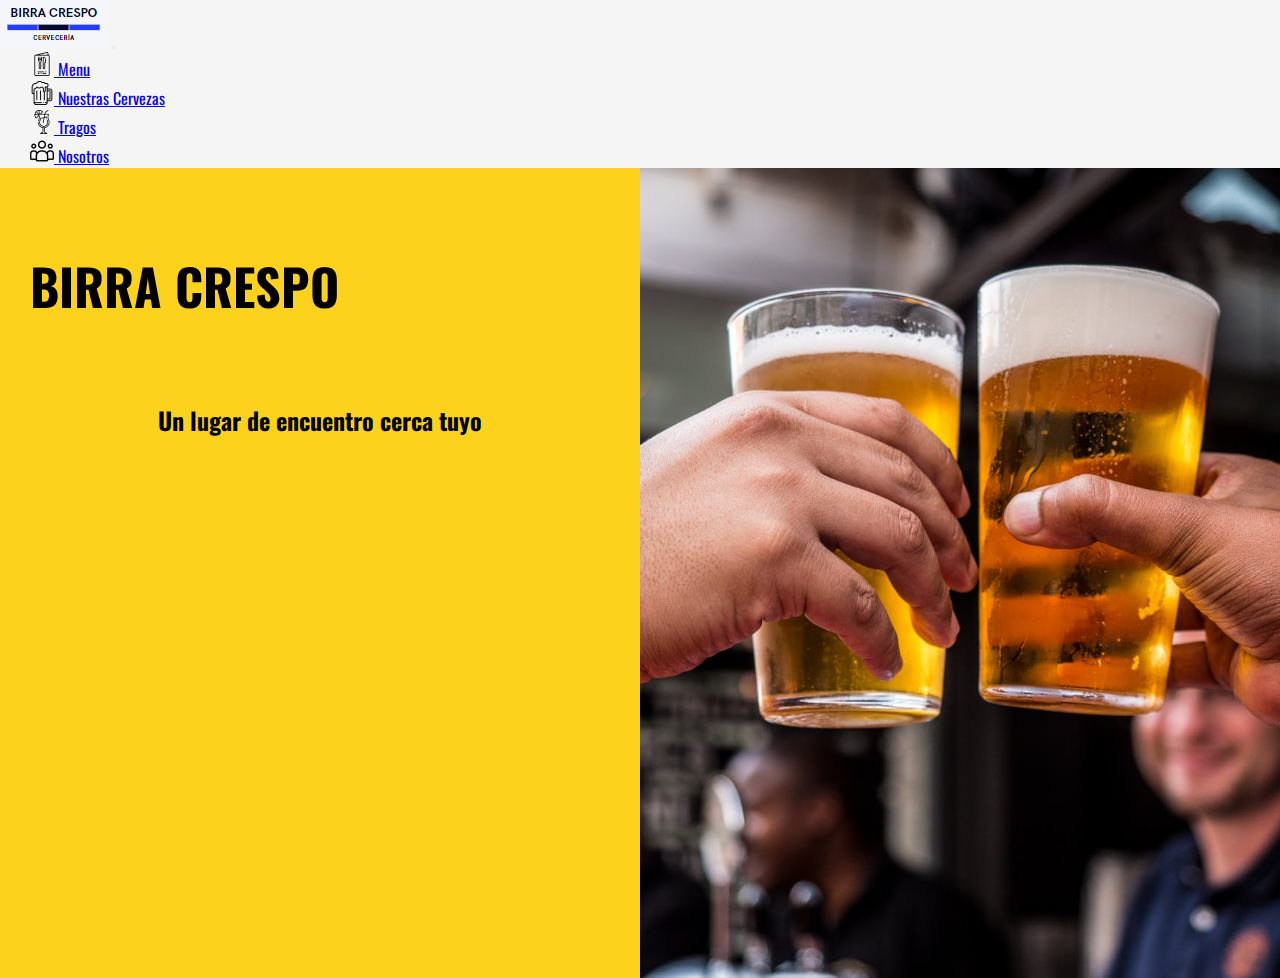
<file: index.html>
<!DOCTYPE html>
<html lang="en">
<head>
    <meta charset="UTF-8">
    <meta http-equiv="X-UA-Compatible" content="IE=edge">
    <!-- SEO -->
    <meta name="keywords" content="cerveza artesanal cerveceria picadas pinchos hamburguesas IPA HONEY FERNET SCOTISH GANCIA CYNAR CAMPARI">
    <meta name="description" content="Birra Crespo es una cerveceria artesanal donde podes pasar un buen momento con buena comida y buenos tragos con amigos">
    <meta name="viewport" content="width=device-width, initial-scale=1.0">
    <!-- GOOGLE FONTS -->
    <link rel="preconnect" href="https://fonts.googleapis.com">
    <link rel="preconnect" href="https://fonts.gstatic.com" crossorigin>
    <link href="https://fonts.googleapis.com/css2?family=Oswald:wght@300&display=swap" rel="stylesheet">
    <!-- BOOTSTRAP -->
    <link href="https://cdn.jsdelivr.net/npm/bootstrap@5.1.3/dist/css/bootstrap.min.css" rel="stylesheet" integrity="sha384-1BmE4kWBq78iYhFldvKuhfTAU6auU8tT94WrHftjDbrCEXSU1oBoqyl2QvZ6jIW3" crossorigin="anonymous">
    <!-- CSS -->
    <link rel="stylesheet" href="css/style.css">
    <title>Birra Crespo</title>
</head>
<body>
    <header>
        <nav class="navbar navbar-expand-lg navbar-light bg-light">
            <div class="container-fluid ">
                <a class="navbar-brand" href="index.html"><img src="img/logo.PNG" alt="Logo Birra Crespo"></a>
                    <button class="navbar-toggler" type="button" data-bs-toggle="collapse" data-bs-target="#navbarNav" aria-controls="navbarNav" aria-expanded="false" aria-label="Toggle navigation">
                        <span class="navbar-toggler-icon"></span>
                    </button>
                <div class="collapse navbar-collapse justify-content-end" id="navbarNav">
                    <ul class="navbar-nav">
                        <li class="nav-item">
                            <a class="nav-link active" aria-current="page" href="menu.html"><img src="ico/menu.png" alt="icono menu"> Menu</a>
                        </li>
                        <li class="nav-item">
                            <a class="nav-link" href="nuestras_cervezas.html"><img src="ico/beer.png" alt="icono cerveza"> Nuestras Cervezas</a>
                        </li>
                        <li class="nav-item">
                            <a class="nav-link" href="tragos.html"><img src="ico/cocktail.png" alt="icono tragos"> Tragos</a>
                        </li>
                        <li class="nav-item">
                            <a class="nav-link" href="nosotros.html"><img src="ico/cliente.png" alt="icono nosotros"> Nosotros</a>
                        </li>
                    </ul>
                </div>
            </div>
        </nav>
    </header>
    <main class="main-container">
        <div class="margen-izquierdo">
            <h1 class="birra-crespo-h1">BIRRA CRESPO</h1>
                <h2 class="subtitulo">Un lugar de encuentro cerca tuyo</h2>
        </div>
        <div class="margen-derecho">
        </div>
    </main>
    <!-- script bootstrap -->
    <script src="https://cdn.jsdelivr.net/npm/@popperjs/core@2.10.2/dist/umd/popper.min.js" integrity="sha384-7+zCNj/IqJ95wo16oMtfsKbZ9ccEh31eOz1HGyDuCQ6wgnyJNSYdrPa03rtR1zdB" crossorigin="anonymous"></script>
    <script src="https://cdn.jsdelivr.net/npm/bootstrap@5.1.3/dist/js/bootstrap.min.js" integrity="sha384-QJHtvGhmr9XOIpI6YVutG+2QOK9T+ZnN4kzFN1RtK3zEFEIsxhlmWl5/YESvpZ13" crossorigin="anonymous"></script>
</body>
</html>
</file>
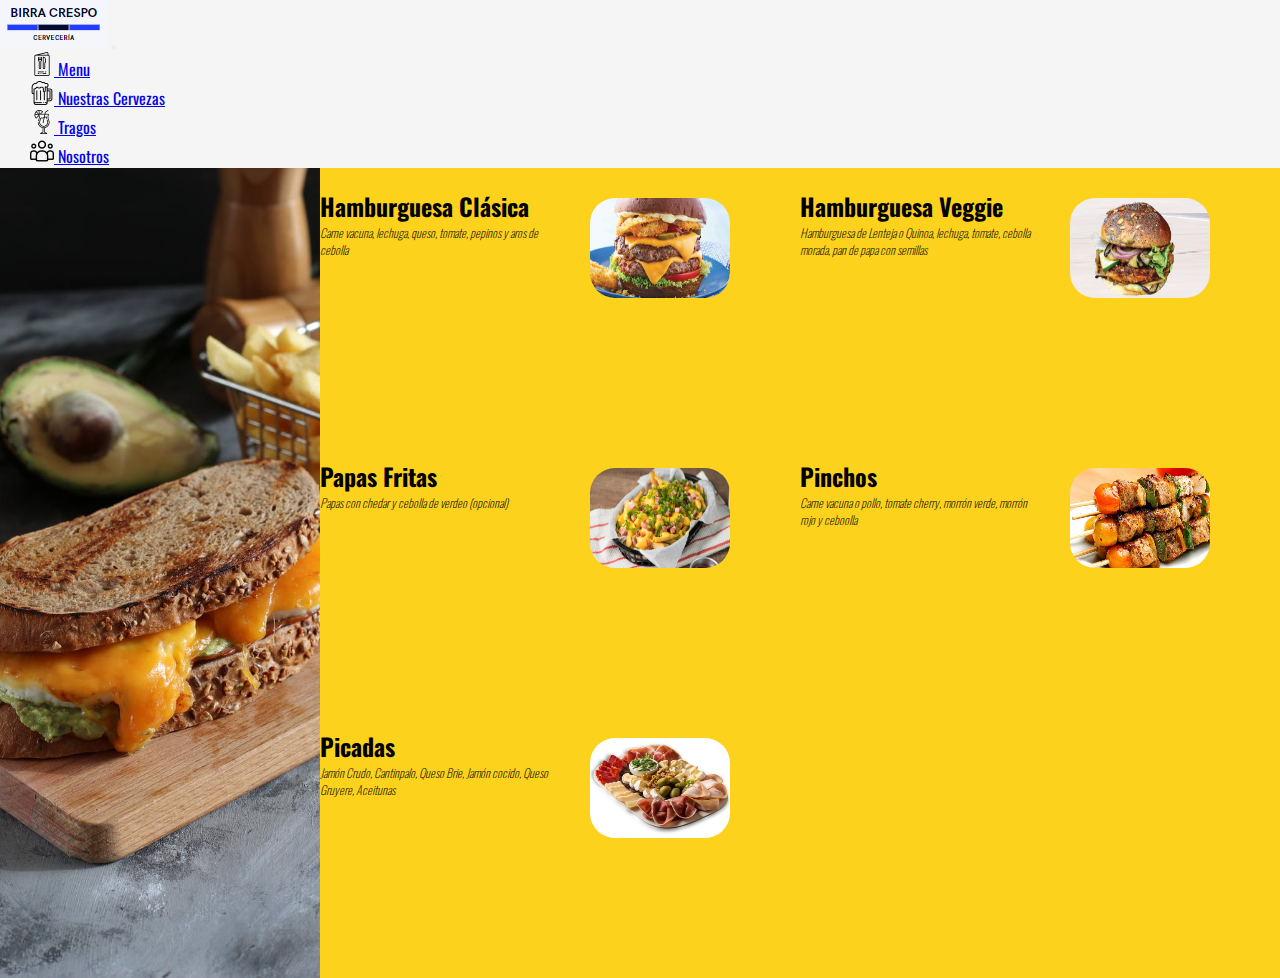
<file: menu.html>
<!DOCTYPE html>
<html lang="en">
<head>
    <meta charset="UTF-8">
    <meta http-equiv="X-UA-Compatible" content="IE=edge">
    <!-- SEO -->
    <meta name="keywords" content="cerveza artesanal cerveceria picadas pinchos hamburguesas IPA HONEY FERNET SCOTISH GANCIA CYNAR CAMPARI">
    <meta name="description" content="Birra Crespo es una cerveceria artesanal donde podes pasar un buen momento con buena comida y buenos tragos con amigos">
    <meta name="viewport" content="width=device-width, initial-scale=1.0">
   <!-- GOOGLE FONTS -->
    <link rel="preconnect" href="https://fonts.googleapis.com">
    <link rel="preconnect" href="https://fonts.gstatic.com" crossorigin>
    <link href="https://fonts.googleapis.com/css2?family=Oswald:wght@300&display=swap" rel="stylesheet">
    <!-- BOOTSTRAP -->
    <link href="https://cdn.jsdelivr.net/npm/bootstrap@5.1.3/dist/css/bootstrap.min.css" rel="stylesheet" integrity="sha384-1BmE4kWBq78iYhFldvKuhfTAU6auU8tT94WrHftjDbrCEXSU1oBoqyl2QvZ6jIW3" crossorigin="anonymous">
    <!-- CSS -->
    <link rel="stylesheet" href="css/style.css">
    <link rel="stylesheet" href="css/style.css">
    <title>Birra Crespo</title>
</head>
<body>
    <header>
        <nav class="navbar navbar-expand-lg navbar-light bg-light">
            <div class="container-fluid ">
                <a class="navbar-brand" href="index.html"><img src="img/logo.PNG" alt="Logo Birra Crespo"></a>
                    <button class="navbar-toggler" type="button" data-bs-toggle="collapse" data-bs-target="#navbarNav" aria-controls="navbarNav" aria-expanded="false" aria-label="Toggle navigation">
                        <span class="navbar-toggler-icon"></span>
                    </button>
                <div class="collapse navbar-collapse justify-content-end" id="navbarNav">
                    <ul class="navbar-nav">
                        <li class="nav-item">
                            <a class="nav-link active" aria-current="page" href="menu.html"><img src="ico/menu.png" alt="icono menu"> Menu</a>
                        </li>
                        <li class="nav-item">
                            <a class="nav-link" href="nuestras_cervezas.html"><img src="ico/beer.png" alt="icono cerveza"> Nuestras Cervezas</a>
                        </li>
                        <li class="nav-item">
                            <a class="nav-link" href="tragos.html"><img src="ico/cocktail.png" alt="icono tragos"> Tragos</a>
                        </li>
                        <li class="nav-item">
                            <a class="nav-link" href="nosotros.html"><img src="ico/cliente.png" alt="icono nosotros"> Nosotros</a>
                        </li>
                    </ul>
                </div>
            </div>
        </nav>
    </header>
    <div class="menu-container">
        <div class="menu-izquierda"></div>
        <div class="menu-derecha menu-grid">
            <!-- MENU UNO -->
            <div class="menu_uno">
                <h2 class="titulo-menu">Hamburguesa Clásica</h2>
                <h3 class="descripcion-menu">Carne vacuna, lechuga, queso, tomate, pepinos y aros de cebolla</h3>
            </div>
            <div class="img-menu-listado">
                <img class="img-menu" src="./img/hamburguesa_clasica.png" alt="Menú Uno">
            </div>
            <!-- MENU DOS -->
            <div class="menu_dos">
                <h2 class="titulo-menu">Hamburguesa Veggie</h2>
                <h3 class="descripcion-menu">Hamburguesa de Lenteja o Quinoa, lechuga, tomate, cebolla morada, pan de papa con semillas</h3>
            </div>
            <div class="img-menu-listado">
                <img class="img-menu" src="./img/hamburguesa-vegetariana.png" alt="Menú Dos">
            </div>
            <!-- MENU TRES -->
            <div class="menu_tres">
                <h2 class="titulo-menu">Papas Fritas</h2>
                <h3 class="descripcion-menu">Papas con chedar y cebolla de verdeo (opcional)</h3>
            </div>
            <div class="img-menu-listado">
                <img class="img-menu" src="./img/papa_chedar_verdeo.png" alt="Menú Tres">
            </div>
            <!-- MENU CUATRO -->
            <div class="menu_cuatro">
                <h2 class="titulo-menu">Pinchos</h2>
                <h3 class="descripcion-menu">Carne vacuna o pollo, tomate cherry, morrón verde, morrón rojo y ceboolla</h3>
            </div>
            <div class="img-menu-listado">
                <img class="img-menu" src="./img/pinchos.jpg" alt="Menú Cuatro">
            </div>
            <!-- MENU CINCO -->
            <div class="menu_cinco">
                <h2 class="titulo-menu">Picadas</h2>
                <h3 class="descripcion-menu">Jamón Crudo, Cantinpalo, Queso Brie, Jamón cocido, Queso Gruyere, Aceitunas</h3>
            </div>
            <div class="img-menu-listado">
                <img class="img-menu" src="./img/picada.jpg" alt="Menú Cinco">
            </div>
        </div>

    <!-- script bootstrap -->
    <script src="https://cdn.jsdelivr.net/npm/@popperjs/core@2.10.2/dist/umd/popper.min.js" integrity="sha384-7+zCNj/IqJ95wo16oMtfsKbZ9ccEh31eOz1HGyDuCQ6wgnyJNSYdrPa03rtR1zdB" crossorigin="anonymous"></script>
    <script src="https://cdn.jsdelivr.net/npm/bootstrap@5.1.3/dist/js/bootstrap.min.js" integrity="sha384-QJHtvGhmr9XOIpI6YVutG+2QOK9T+ZnN4kzFN1RtK3zEFEIsxhlmWl5/YESvpZ13" crossorigin="anonymous"></script>
</body>
</html>
</file>
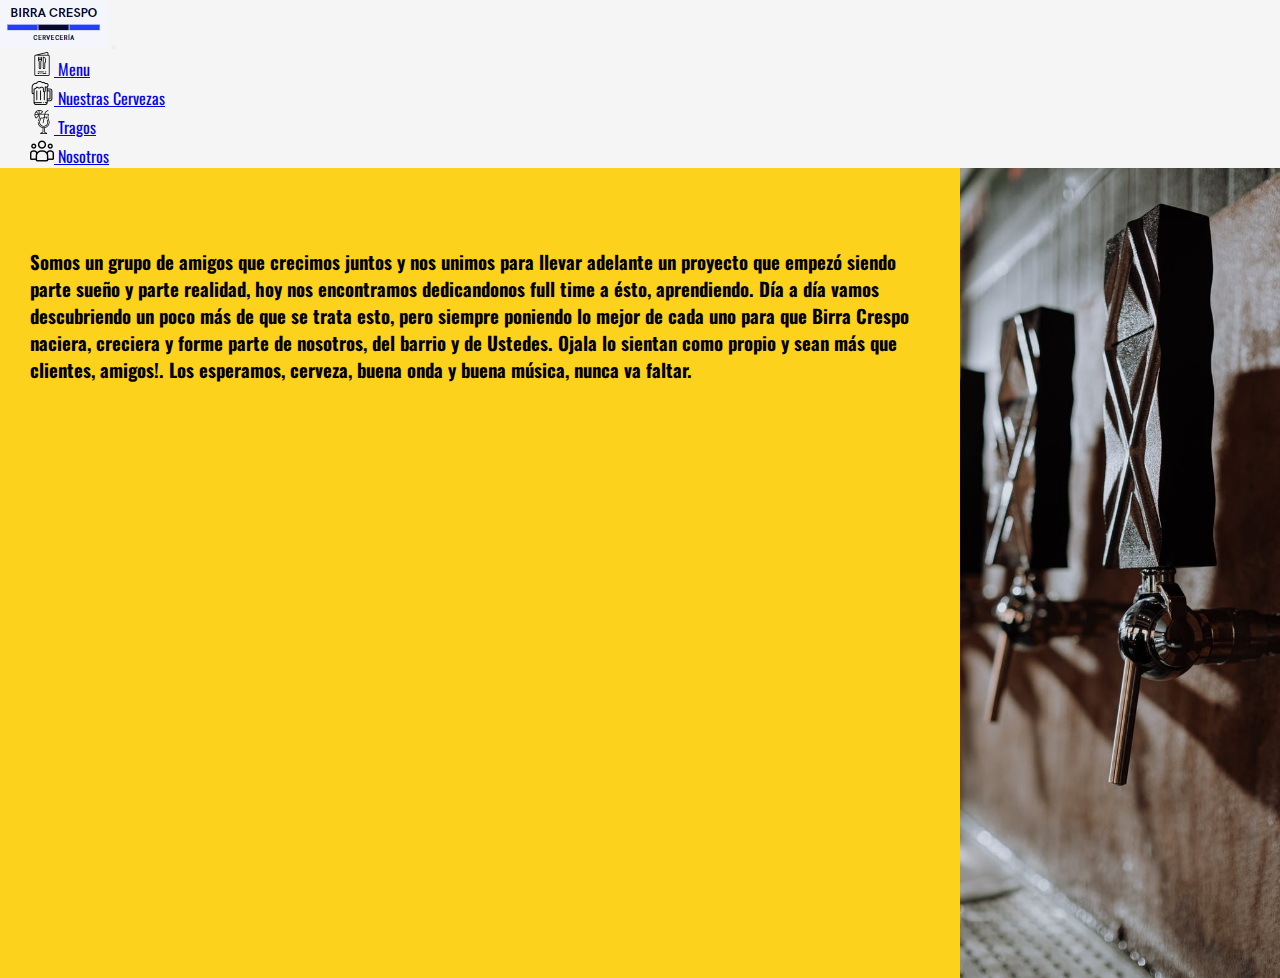
<file: nosotros.html>
<!DOCTYPE html>
<html lang="en">
<head>
    <meta charset="UTF-8">
    <meta http-equiv="X-UA-Compatible" content="IE=edge">
    <!-- SEO -->
    <meta name="keywords" content="cerveza artesanal cerveceria picadas pinchos hamburguesas IPA HONEY FERNET SCOTISH GANCIA CYNAR CAMPARI">
    <meta name="description" content="Birra Crespo es una cerveceria artesanal donde podes pasar un buen momento con buena comida y buenos tragos con amigos">
    <meta name="viewport" content="width=device-width, initial-scale=1.0">
   <!-- GOOGLE FONTS -->
    <link rel="preconnect" href="https://fonts.googleapis.com">
    <link rel="preconnect" href="https://fonts.gstatic.com" crossorigin>
    <link href="https://fonts.googleapis.com/css2?family=Oswald:wght@300&display=swap" rel="stylesheet">
    <!-- BOOTSTRAP -->
    <link href="https://cdn.jsdelivr.net/npm/bootstrap@5.1.3/dist/css/bootstrap.min.css" rel="stylesheet" integrity="sha384-1BmE4kWBq78iYhFldvKuhfTAU6auU8tT94WrHftjDbrCEXSU1oBoqyl2QvZ6jIW3" crossorigin="anonymous">
    <!-- CSS -->
    <link rel="stylesheet" href="css/style.css">
    <link rel="stylesheet" href="css/style.css">
    <title>Birra Crespo</title>
</head>
<body>
    <header>
        <nav class="navbar navbar-expand-lg navbar-light bg-light">
            <div class="container-fluid ">
                <a class="navbar-brand" href="index.html"><img src="img/logo.PNG" alt="Logo Birra Crespo"></a>
                    <button class="navbar-toggler" type="button" data-bs-toggle="collapse" data-bs-target="#navbarNav" aria-controls="navbarNav" aria-expanded="false" aria-label="Toggle navigation">
                        <span class="navbar-toggler-icon"></span>
                    </button>
                <div class="collapse navbar-collapse justify-content-end" id="navbarNav">
                    <ul class="navbar-nav">
                        <li class="nav-item">
                            <a class="nav-link active" aria-current="page" href="menu.html"><img src="ico/menu.png" alt="icono menu"> Menu</a>
                        </li>
                        <li class="nav-item">
                            <a class="nav-link" href="nuestras_cervezas.html"><img src="ico/beer.png" alt="icono cerveza"> Nuestras Cervezas</a>
                        </li>
                        <li class="nav-item">
                            <a class="nav-link" href="tragos.html"><img src="ico/cocktail.png" alt="icono tragos"> Tragos</a>
                        </li>
                        <li class="nav-item">
                            <a class="nav-link" href="nosotros.html"><img src="ico/cliente.png" alt="icono nosotros"> Nosotros</a>
                        </li>
                    </ul>
                </div>
            </div>
        </nav>
    </header>
    <main class="nosotros-container">
        <div class="nosotros-izquierda">
            <section>
                <h3 class="nosotros-texto">Somos un grupo de amigos que crecimos juntos y nos unimos para llevar adelante un proyecto que empezó siendo parte sueño y parte realidad, hoy nos encontramos dedicandonos full time a ésto, 
                    aprendiendo. Día a día vamos descubriendo un poco más de que se trata esto, pero siempre poniendo lo mejor de cada uno
                    para que <span class="resaltar">Birra Crespo</span> naciera, creciera y forme parte de nosotros, del barrio y de Ustedes. Ojala lo sientan como propio y sean más que clientes, amigos!.
                    Los esperamos, cerveza, buena onda y buena música, nunca va faltar.
                </h3>
            </section>
        </div>
        <div class="nosotros-derecha"></div>
    </main>
    <!-- script bootstrap -->
    <script src="https://cdn.jsdelivr.net/npm/@popperjs/core@2.10.2/dist/umd/popper.min.js" integrity="sha384-7+zCNj/IqJ95wo16oMtfsKbZ9ccEh31eOz1HGyDuCQ6wgnyJNSYdrPa03rtR1zdB" crossorigin="anonymous"></script>
    <script src="https://cdn.jsdelivr.net/npm/bootstrap@5.1.3/dist/js/bootstrap.min.js" integrity="sha384-QJHtvGhmr9XOIpI6YVutG+2QOK9T+ZnN4kzFN1RtK3zEFEIsxhlmWl5/YESvpZ13" crossorigin="anonymous"></script>
</body>
</html>
</file>
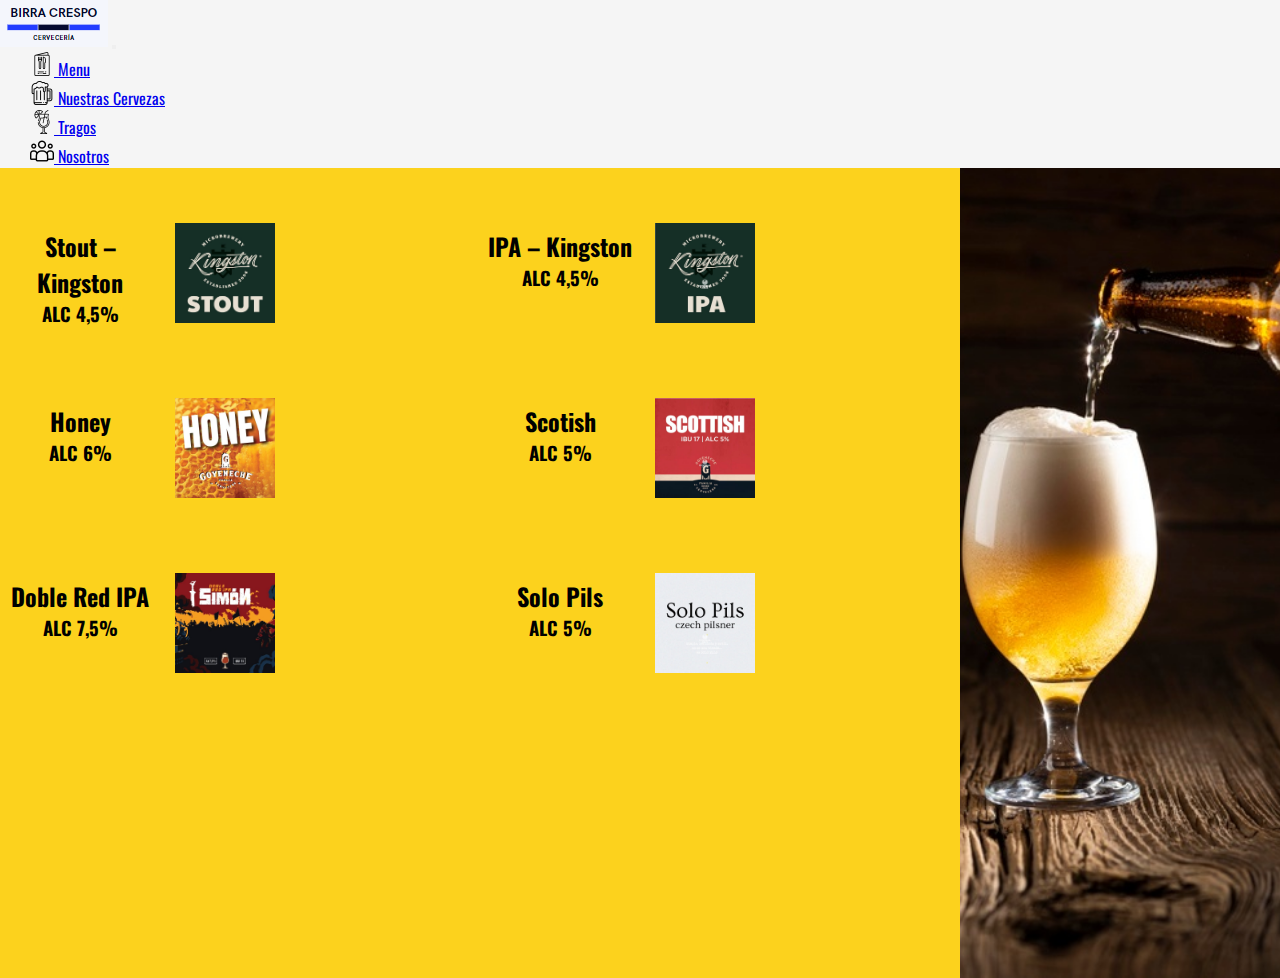
<file: nuestras_cervezas.html>
<!DOCTYPE html>
<html lang="en">
<head>
    <meta charset="UTF-8">
    <meta http-equiv="X-UA-Compatible" content="IE=edge">
    <!-- SEO -->
    <meta name="keywords" content="cerveza artesanal cerveceria picadas pinchos hamburguesas IPA HONEY FERNET SCOTISH GANCIA CYNAR CAMPARI">
    <meta name="description" content="Birra Crespo es una cerveceria artesanal donde podes pasar un buen momento con buena comida y buenos tragos con amigos">
    <meta name="viewport" content="width=device-width, initial-scale=1.0">
   <!-- GOOGLE FONTS -->
    <link rel="preconnect" href="https://fonts.googleapis.com">
    <link rel="preconnect" href="https://fonts.gstatic.com" crossorigin>
    <link href="https://fonts.googleapis.com/css2?family=Oswald:wght@300&display=swap" rel="stylesheet">
    <!-- BOOTSTRAP -->
    <link href="https://cdn.jsdelivr.net/npm/bootstrap@5.1.3/dist/css/bootstrap.min.css" rel="stylesheet" integrity="sha384-1BmE4kWBq78iYhFldvKuhfTAU6auU8tT94WrHftjDbrCEXSU1oBoqyl2QvZ6jIW3" crossorigin="anonymous">
    <!-- CSS -->
    <link rel="stylesheet" href="css/style.css">
    <title>Birra Crespo</title>
</head>
<body>
    <header>
        <nav class="navbar navbar-expand-lg navbar-light bg-light">
            <div class="container-fluid ">
                <a class="navbar-brand" href="index.html"><img src="img/logo.PNG" alt="Logo Birra Crespo"></a>
                    <button class="navbar-toggler" type="button" data-bs-toggle="collapse" data-bs-target="#navbarNav" aria-controls="navbarNav" aria-expanded="false" aria-label="Toggle navigation">
                        <span class="navbar-toggler-icon"></span>
                    </button>
                <div class="collapse navbar-collapse justify-content-end" id="navbarNav">
                    <ul class="navbar-nav">
                        <li class="nav-item">
                            <a class="nav-link active" aria-current="page" href="menu.html"><img src="ico/menu.png" alt="icono menu"> Menu</a>
                        </li>
                        <li class="nav-item">
                            <a class="nav-link" href="nuestras_cervezas.html"><img src="ico/beer.png" alt="icono cerveza"> Nuestras Cervezas</a>
                        </li>
                        <li class="nav-item">
                            <a class="nav-link" href="tragos.html"><img src="ico/cocktail.png" alt="icono tragos"> Tragos</a>
                        </li>
                        <li class="nav-item">
                            <a class="nav-link" href="nosotros.html"><img src="ico/cliente.png" alt="icono nosotros"> Nosotros</a>
                        </li>
                    </ul>
                </div>
            </div>
        </nav>
    </header>
    <section class="nuestras-container">
        <div class="nuestras-izquierda">
            <div class="nuestras-grid">
                <div class="alineacion">
                    <h2>Stout – Kingston</h2>
                    <h3 class="porcentaje">ALC 4,5%</h3>
                </div>
                <div>
                    <img class="tipo-cervezas" src="img/stout-kingston.jpg" alt="stout-kingston">
                </div>
                <div>
                    <h2>IPA – Kingston</h2>
                    <h3 class="porcentaje">ALC 4,5%</h3>
                </div>
                <div>
                    <img class="tipo-cervezas" src="img/IPA-KINGSTON.jpg" alt="IPA-KINGSTON">
                </div>
                <div>
                    <h2>Honey</h2>
                    <h3 class="porcentaje">ALC 6%</h3>
                </div>
                <div>
                    <img class="tipo-cervezas" src="img/honey-goyeneche.jpg" alt="Honey">
                </div>
                <div>
                    <h2>Scotish</h2>
                    <h3 class="porcentaje">ALC 5%</h3>
                </div>
                <div>
                    <img class="tipo-cervezas" src="img/scottish-goyeneche.jpg" alt="Scottish">
                </div>
                <div>
                    <h2>Doble Red IPA</h2>
                    <h3 class="porcentaje">ALC 7,5%</h3>
                </div>
                <div>
                    <img class="tipo-cervezas" src="img/doble-red-ipa-buko.jpg" alt="Doble Red">
                </div>
                <div>
                    <h2>Solo Pils</h2>
                    <h3 class="porcentaje">ALC 5%</h3>
                </div>
                <div>
                    <img class="tipo-cervezas" src="img/solo-pils-mur.jpg" alt="Pils">
                </div>
            </div>
        </div>
        <div class="nuestras-derecha">

        </div>
    </section>
    <script src="https://cdn.jsdelivr.net/npm/bootstrap@5.1.3/dist/js/bootstrap.bundle.min.js" integrity="sha384-ka7Sk0Gln4gmtz2MlQnikT1wXgYsOg+OMhuP+IlRH9sENBO0LRn5q+8nbTov4+1p" crossorigin="anonymous"></script>
</body>
</html>
</file>
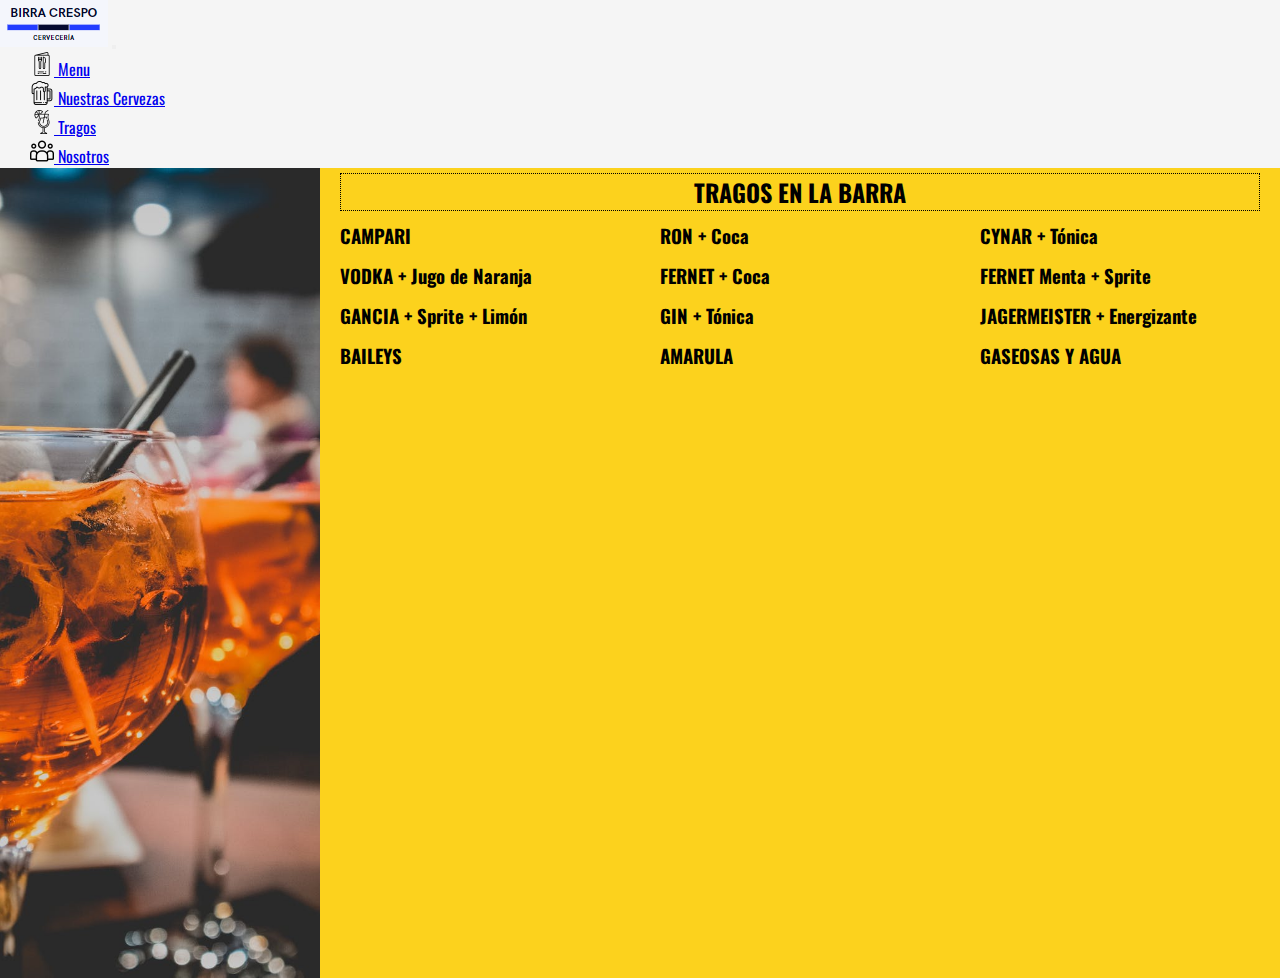
<file: tragos.html>
<!DOCTYPE html>
<html lang="en">
<head>
    <meta charset="UTF-8">
    <meta http-equiv="X-UA-Compatible" content="IE=edge">
    <!-- SEO -->
    <meta name="keywords" content="cerveza artesanal cerveceria picadas pinchos hamburguesas IPA HONEY FERNET SCOTISH GANCIA CYNAR CAMPARI">
    <meta name="description" content="Birra Crespo es una cerveceria artesanal donde podes pasar un buen momento con buena comida y buenos tragos con amigos">
    <meta name="viewport" content="width=device-width, initial-scale=1.0">
   <!-- GOOGLE FONTS --> 
    <link rel="preconnect" href="https://fonts.googleapis.com">
    <link rel="preconnect" href="https://fonts.gstatic.com" crossorigin>
    <link href="https://fonts.googleapis.com/css2?family=Oswald:wght@300&display=swap" rel="stylesheet">
    <!-- BOOTSTRAP -->
    <link href="https://cdn.jsdelivr.net/npm/bootstrap@5.1.3/dist/css/bootstrap.min.css" rel="stylesheet" integrity="sha384-1BmE4kWBq78iYhFldvKuhfTAU6auU8tT94WrHftjDbrCEXSU1oBoqyl2QvZ6jIW3" crossorigin="anonymous">
    <!-- CSS INTERNO-->
    <link rel="stylesheet" href="css/style.css">
    <title>Birra Crespo</title>
</head>
<body>
<header>
    <nav class="navbar navbar-expand-lg navbar-light bg-light">
        <div class="container-fluid ">
            <a class="navbar-brand" href="index.html"><img src="img/logo.PNG" alt="Logo Birra Crespo"></a>
                <button class="navbar-toggler" type="button" data-bs-toggle="collapse" data-bs-target="#navbarNav" aria-controls="navbarNav" aria-expanded="false" aria-label="Toggle navigation">
                    <span class="navbar-toggler-icon"></span>
                </button>
            <div class="collapse navbar-collapse justify-content-end" id="navbarNav">
                <ul class="navbar-nav">
                    <li class="nav-item">
                        <a class="nav-link active" aria-current="page" href="menu.html"><img src="ico/menu.png" alt="icono menu"> Menu</a>
                    </li>
                    <li class="nav-item">
                        <a class="nav-link" href="nuestras_cervezas.html"><img src="ico/beer.png" alt="icono cervezas"> Nuestras Cervezas</a>
                    </li>
                    <li class="nav-item">
                        <a class="nav-link" href="tragos.html"><img src="ico/cocktail.png" alt="icono tragos"> Tragos</a>
                    </li>
                    <li class="nav-item">
                        <a class="nav-link" href="nosotros.html"><img src="ico/cliente.png" alt="icono nosotros"> Nosotros</a>
                    </li>
                </ul>
            </div>
        </div>
    </nav>
</header>
    <section class="tragos-container">
        <div class="tragos-izquierda"></div>
        <div class="tragos-derecha">
            <h2 class="tragos-barra">TRAGOS EN LA BARRA</h2>
            <div class="tragos-grid">
                <h3 class="listado-tragos">CAMPARI</h3>
                <h3 class="listado-tragos">RON + Coca</h3>
                <h3 class="listado-tragos">CYNAR + Tónica</h3>
                <h3 class="listado-tragos">VODKA + Jugo de Naranja</h3>
                <h3 class="listado-tragos">FERNET + Coca</h3>
                <h3 class="listado-tragos">FERNET Menta + Sprite</h3>
                <h3 class="listado-tragos">GANCIA + Sprite + Limón</h3>
                <h3 class="listado-tragos">GIN + Tónica</h3>
                <h3 class="listado-tragos">JAGERMEISTER + Energizante</h3>
                <h3 class="listado-tragos">BAILEYS</h3>
                <h3 class="listado-tragos">AMARULA</h3>
                <h3 class="listado-tragos">GASEOSAS Y AGUA</h3>
            </div>
        </div>
    </section>

    <!-- script bootstrap -->
    <script src="https://cdn.jsdelivr.net/npm/@popperjs/core@2.10.2/dist/umd/popper.min.js" integrity="sha384-7+zCNj/IqJ95wo16oMtfsKbZ9ccEh31eOz1HGyDuCQ6wgnyJNSYdrPa03rtR1zdB" crossorigin="anonymous"></script>
    <script src="https://cdn.jsdelivr.net/npm/bootstrap@5.1.3/dist/js/bootstrap.min.js" integrity="sha384-QJHtvGhmr9XOIpI6YVutG+2QOK9T+ZnN4kzFN1RtK3zEFEIsxhlmWl5/YESvpZ13" crossorigin="anonymous"></script>
</body>
</html>
</file>
<file: css/style.css>
* {
    padding: 0;
    margin: 0;
    font-family: 'Oswald', sans-serif;
}
/******************* MEDIA QUERYS ************************/

@media screen and (max-width: 640px) {

  .nuestras-grid{

    grid-template-columns: 0.5fr 1fr;
  }   
  .nosotros-texto {
      font-size: 14px;
  }

  .img-menu {
    display: none;
  }

  .titulo-menu {
      font-size: 12px;
      font-weight: bold;
  }

  .menu_uno, .menu_tres,
  .menu_cinco {
      margin-left: 5px;
  }

   h5 {
      font-size: 12px;
  }
    .birra-crespo-h1 {
      font-size: 30px;
  }
    h3, .subtitulo {
        font-size: 14px;
  }
    
    .tipo-cervezas {
        display: none;
  }

    .listado-tragos {
        font-size: 10px;
        margin: 0px;
    }

    .alineacion {
        margin-left: 10px;
    }
}

@media screen and (max-width: 768px) {

    .biira-crespo-h1, .subtitulo {
        margin-top: 100px;
    }
   
    .titulo-menu {
        font-size: 16px;
        font-weight: bold;
    }
  
     .descripcion-menu {
        font-size: 22px;
    }

    .img-menu {
        height: 25px;
        width: 25px;
    }

    .menu_uno, .menu_tres,
    .menu_cinco {
      margin-left: 12px;
    }

    .porcentaje {
        font-size: 14px;
    }

    .listado-tragos {
        font-size: 10px;
    }

    .menu-grid {
        grid-row-gap: 10    px;
    }
}
/******************* FIN MEDIA QUERYS ********************/

                    /* CONTENEDORES  */
.main-container, .menu-container,  
.nuestras-container, .tragos-container, .nosotros-container {
    display: flex;
}
                /*  FIN DE CONTENEDORES  */

            /*  MARGENES CON IMAGEN DE FONDO  */

.menu-izquierda,
.nuestras-derecha, .tragos-izquierda, .nosotros-derecha  {
    width: 25%;
    height: 90vh;
    background-size: cover;
    background-position: center;
}
            /*  MARGENES FONDO DE PANTALLA COLOR  */

.menu-derecha, .nuestras-izquierda,
.tragos-derecha, .nosotros-izquierda {
    background-color: #FCD21D;
    width: 75%;
    height: 90vh;
}
/******************** COMIENZO DE LA WEB *******************/

/*  COMIENZO DEL HEADER  */

.nav-link {
    margin-left: 30px;
}

.nav-link:hover {
    background-color: #FCD21D;
    opacity: 0.7;
    transition: all 0.3;
    border-radius: 5px;

}

.navbar {
    background-color: whitesmoke;
}

/*  FIN DEL HEADER  */

/* COMIENZO INDEX */
.margen-izquierdo {
    background-color: #FCD21D;
    width: 50%;
    height: 90vh;
}

.margen-derecho {
    background: url(../img/pexels-photo-1089930.jpeg);
    width: 50%;
    height: 90vh;
    background-size: cover;
    background-position: center;
}

h1, h3 {
    margin: 80px 30px;
}

h1 {
    font-size: 50px;
    font-family: 'Oswald', sans-serif;
    color: black;
}

/* FIN DE INDEX */

/*  COMIENZO SECCION MENU  */
.menu-izquierda {
    background: url(../img/menu-izquierda.jpeg);
    height: 90vh;
    background-size: cover;
    background-position: center;
}

.menu-grid {
    display: grid;
    grid-template-columns: 1fr 1fr 1fr 1fr;
    grid-template-rows: 1fr 1fr 1fr;
}
.menu-uno {
    display: flex;
    margin-left: 20px;
}

.titulo-menu {
    text-align: left;
}

.img-menu-listado {
    display: flex;
}
.img-menu {
    width: 140px;
    height: 100px;
    border-radius: 25px;
    margin: 30px;
}

.img-menu:hover {
    transform: scale(1.5);
    transition: all 1s;
}

.descripcion-menu{
    font-style: italic;
    font-size: 12px;
    font-weight: 100;
    margin: 0px;
}

/*  FIN SECCION MENU  */

/*  COMIENZO SECCION NUESTRAS CERVEZAS  */

.nuestras-derecha {
    background: url(../img/ntrasCervezas.jpg);
    height: 90vh;
    background-size: cover;
    background-position: center;
}

.tipo-cervezas {
    width: 100px;
    height: 100px;
    margin: 15px;
}
.nuestras-grid {
    display: grid;
    grid-template-columns: 0.5fr 1fr 0.5fr 1fr;
    grid-template-rows: 1fr 1fr 1fr;
    justify-content: center;
}

.nuestras-grid div {
    margin-top: 40px;
}

h2 {
    margin-top: 20px;
    text-align: center;
}

.porcentaje {
    text-align: center;
    margin: 0px;
}

/*  FIN SECCION NUESTRAS CERVEZAS  */

/*  COMIENZO SECCION TRAGOS  */

.tragos-izquierda {
    background: url(../img/seccion_tragos.jpeg);
    height: 90vh;
    background-size: cover;
    background-position: center;
}

.tragos-barra {
    border: dotted 1px black;
    margin: 5px 20px;
}

.tragos-grid {
    display: grid;
    grid-template-columns: 1fr 1fr 1fr;
    grid-template-rows: 1fr 1fr 1fr;
    justify-content: center;
}
.listado-tragos {
    line-height: 40px;
    text-align: left;
    margin: 0px 20px;
    
}
/*  FIN SECCION TRAGOS  */

/*  COMIENZO SECCION SOBRE NOSOTROS  */

.nosotros-derecha {
    background: url(../img/quienes_somos.jpeg);
    height: 90vh;
    background-size: cover;
    background-position: center;
}

.resaltar {
    font-weight: bold;
}
</file>
